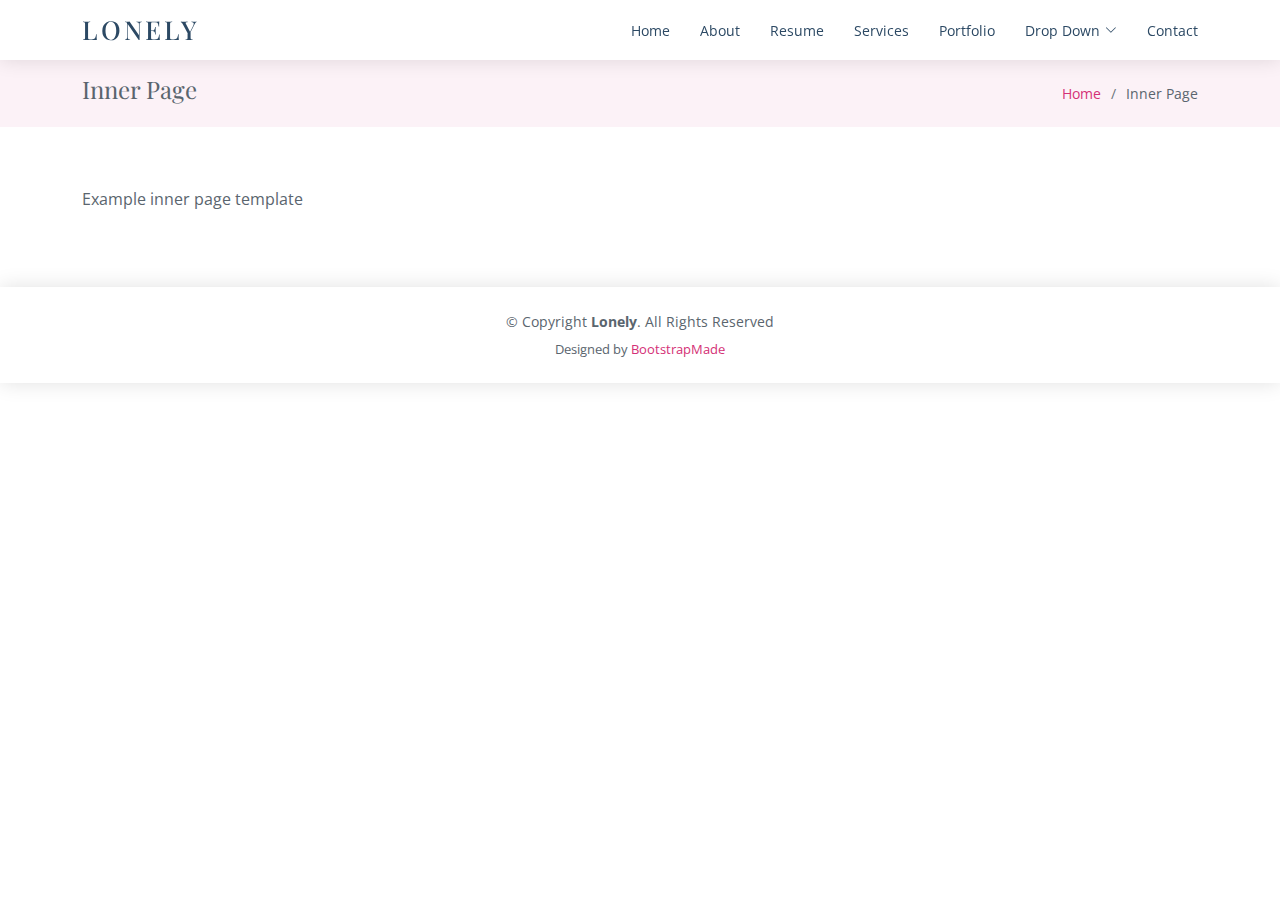
<file: inner-page.html>
<!DOCTYPE html>
<html lang="en">

<head>
  <meta charset="utf-8">
  <meta content="width=device-width, initial-scale=1.0" name="viewport">

  <title>Inner Page - Lonely Bootstrap Template</title>
  <meta content="" name="description">
  <meta content="" name="keywords">

  <!-- Favicons -->
  <link href="assets/img/favicon.png" rel="icon">
  <link href="assets/img/apple-touch-icon.png" rel="apple-touch-icon">

  <!-- Google Fonts -->
  <link href="https://fonts.googleapis.com/css?family=Open+Sans:300,300i,400,400i,600,600i,700,700i|Poppins:300,300i,400,400i,500,500i,600,600i,700,700i|Playfair+Display:400,400i,500,500i,600,600i,700,700i&subset=cyrillic" rel="stylesheet">

  <!-- Vendor CSS Files -->
  <link href="assets/vendor/bootstrap/css/bootstrap.min.css" rel="stylesheet">
  <link href="assets/vendor/bootstrap-icons/bootstrap-icons.css" rel="stylesheet">
  <link href="assets/vendor/boxicons/css/boxicons.min.css" rel="stylesheet">
  <link href="assets/vendor/glightbox/css/glightbox.min.css" rel="stylesheet">
  <link href="assets/vendor/swiper/swiper-bundle.min.css" rel="stylesheet">

  <!-- Template Main CSS File -->
  <link href="assets/css/style.css" rel="stylesheet">

  <!-- =======================================================
  * Template Name: Lonely - v4.7.0
  * Template URL: https://bootstrapmade.com/free-html-bootstrap-template-lonely/
  * Author: BootstrapMade.com
  * License: https://bootstrapmade.com/license/
  ======================================================== -->
</head>

<body>

  <!-- ======= Header ======= -->
  <header id="header" class="d-flex align-items-center">
    <div class="container d-flex align-items-center justify-content-between">

      <div class="logo">
        <h1><a href="index.html">Lonely</a></h1>
        <!-- Uncomment below if you prefer to use an image logo -->
        <!-- <a href="index.html"><img src="assets/img/logo.png" alt="" class="img-fluid"></a>-->
      </div>

      <nav id="navbar" class="navbar">
        <ul>
          <li><a class="nav-link scrollto " href="#hero">Home</a></li>
          <li><a class="nav-link scrollto" href="#about">About</a></li>
          <li><a class="nav-link scrollto" href="#resume">Resume</a></li>
          <li><a class="nav-link scrollto" href="#services">Services</a></li>
          <li><a class="nav-link scrollto" href="#portfolio">Portfolio</a></li>
          <li class="dropdown"><a href="#"><span>Drop Down</span> <i class="bi bi-chevron-down"></i></a>
            <ul>
              <li><a href="#">Drop Down 1</a></li>
              <li class="dropdown"><a href="#"><span>Deep Drop Down</span> <i class="bi bi-chevron-right"></i></a>
                <ul>
                  <li><a href="#">Deep Drop Down 1</a></li>
                  <li><a href="#">Deep Drop Down 2</a></li>
                  <li><a href="#">Deep Drop Down 3</a></li>
                  <li><a href="#">Deep Drop Down 4</a></li>
                  <li><a href="#">Deep Drop Down 5</a></li>
                </ul>
              </li>
              <li><a href="#">Drop Down 2</a></li>
              <li><a href="#">Drop Down 3</a></li>
              <li><a href="#">Drop Down 4</a></li>
            </ul>
          </li>
          <li><a class="nav-link scrollto" href="#contact">Contact</a></li>
        </ul>
        <i class="bi bi-list mobile-nav-toggle"></i>
      </nav><!-- .navbar -->

    </div>
  </header><!-- End Header -->

  <main id="main">

    <!-- ======= Breadcrumbs Section ======= -->
    <section class="breadcrumbs">
      <div class="container">

        <div class="d-flex justify-content-between align-items-center">
          <h2>Inner Page</h2>
          <ol>
            <li><a href="index.html">Home</a></li>
            <li>Inner Page</li>
          </ol>
        </div>

      </div>
    </section><!-- End Breadcrumbs Section -->

    <section class="inner-page">
      <div class="container">
        <p>
          Example inner page template
        </p>
      </div>
    </section>

  </main><!-- End #main -->

  <!-- ======= Footer ======= -->
  <footer id="footer">
    <div class="container">
      <div class="copyright">
        &copy; Copyright <strong><span>Lonely</span></strong>. All Rights Reserved
      </div>
      <div class="credits">
        <!-- All the links in the footer should remain intact. -->
        <!-- You can delete the links only if you purchased the pro version. -->
        <!-- Licensing information: https://bootstrapmade.com/license/ -->
        <!-- Purchase the pro version with working PHP/AJAX contact form: https://bootstrapmade.com/free-html-bootstrap-template-lonely/ -->
        Designed by <a href="https://bootstrapmade.com/">BootstrapMade</a>
      </div>
    </div>
  </footer><!-- End  Footer -->

  <a href="#" class="back-to-top d-flex align-items-center justify-content-center"><i class="bi bi-arrow-up-short"></i></a>

  <!-- Vendor JS Files -->
  <script src="assets/vendor/purecounter/purecounter.js"></script>
  <script src="assets/vendor/bootstrap/js/bootstrap.bundle.min.js"></script>
  <script src="assets/vendor/glightbox/js/glightbox.min.js"></script>
  <script src="assets/vendor/isotope-layout/isotope.pkgd.min.js"></script>
  <script src="assets/vendor/swiper/swiper-bundle.min.js"></script>
  <script src="assets/vendor/waypoints/noframework.waypoints.js"></script>
  <script src="assets/vendor/php-email-form/validate.js"></script>

  <!-- Template Main JS File -->
  <script src="assets/js/main.js"></script>

</body>

</html>
</file>
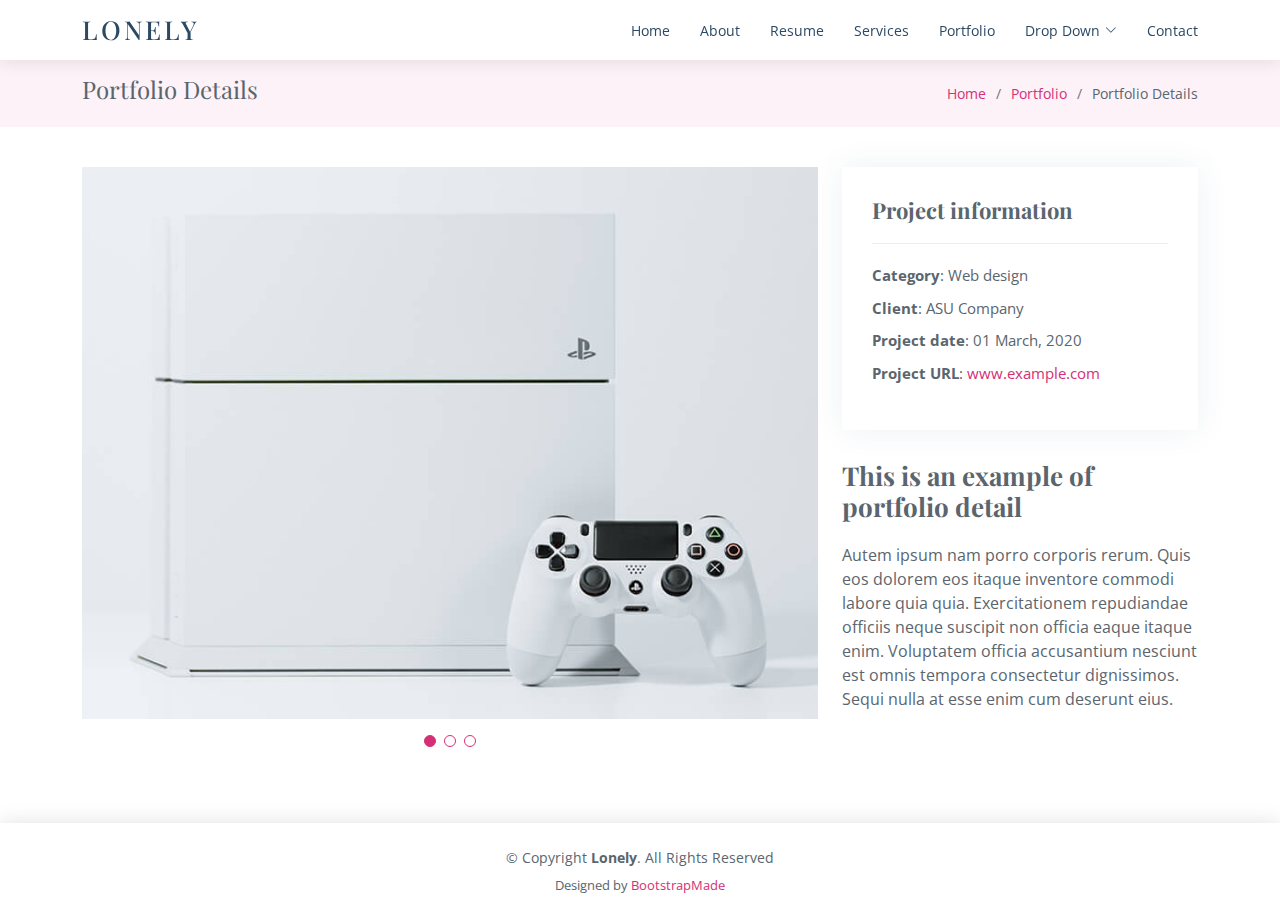
<file: portfolio-details.html>
<!DOCTYPE html>
<html lang="en">

<head>
  <meta charset="utf-8">
  <meta content="width=device-width, initial-scale=1.0" name="viewport">

  <title>Portfolio Details - Lonely Bootstrap Template</title>
  <meta content="" name="description">
  <meta content="" name="keywords">

  <!-- Favicons -->
  <link href="assets/img/favicon.png" rel="icon">
  <link href="assets/img/apple-touch-icon.png" rel="apple-touch-icon">

  <!-- Google Fonts -->
  <link href="https://fonts.googleapis.com/css?family=Open+Sans:300,300i,400,400i,600,600i,700,700i|Poppins:300,300i,400,400i,500,500i,600,600i,700,700i|Playfair+Display:400,400i,500,500i,600,600i,700,700i&subset=cyrillic" rel="stylesheet">

  <!-- Vendor CSS Files -->
  <link href="assets/vendor/bootstrap/css/bootstrap.min.css" rel="stylesheet">
  <link href="assets/vendor/bootstrap-icons/bootstrap-icons.css" rel="stylesheet">
  <link href="assets/vendor/boxicons/css/boxicons.min.css" rel="stylesheet">
  <link href="assets/vendor/glightbox/css/glightbox.min.css" rel="stylesheet">
  <link href="assets/vendor/swiper/swiper-bundle.min.css" rel="stylesheet">

  <!-- Template Main CSS File -->
  <link href="assets/css/style.css" rel="stylesheet">

  <!-- =======================================================
  * Template Name: Lonely - v4.7.0
  * Template URL: https://bootstrapmade.com/free-html-bootstrap-template-lonely/
  * Author: BootstrapMade.com
  * License: https://bootstrapmade.com/license/
  ======================================================== -->
</head>

<body>

  <!-- ======= Header ======= -->
  <header id="header" class="d-flex align-items-center">
    <div class="container d-flex align-items-center justify-content-between">

      <div class="logo">
        <h1><a href="index.html">Lonely</a></h1>
        <!-- Uncomment below if you prefer to use an image logo -->
        <!-- <a href="index.html"><img src="assets/img/logo.png" alt="" class="img-fluid"></a>-->
      </div>

      <nav id="navbar" class="navbar">
        <ul>
          <li><a class="nav-link scrollto " href="#hero">Home</a></li>
          <li><a class="nav-link scrollto" href="#about">About</a></li>
          <li><a class="nav-link scrollto" href="#resume">Resume</a></li>
          <li><a class="nav-link scrollto" href="#services">Services</a></li>
          <li><a class="nav-link scrollto" href="#portfolio">Portfolio</a></li>
          <li class="dropdown"><a href="#"><span>Drop Down</span> <i class="bi bi-chevron-down"></i></a>
            <ul>
              <li><a href="#">Drop Down 1</a></li>
              <li class="dropdown"><a href="#"><span>Deep Drop Down</span> <i class="bi bi-chevron-right"></i></a>
                <ul>
                  <li><a href="#">Deep Drop Down 1</a></li>
                  <li><a href="#">Deep Drop Down 2</a></li>
                  <li><a href="#">Deep Drop Down 3</a></li>
                  <li><a href="#">Deep Drop Down 4</a></li>
                  <li><a href="#">Deep Drop Down 5</a></li>
                </ul>
              </li>
              <li><a href="#">Drop Down 2</a></li>
              <li><a href="#">Drop Down 3</a></li>
              <li><a href="#">Drop Down 4</a></li>
            </ul>
          </li>
          <li><a class="nav-link scrollto" href="#contact">Contact</a></li>
        </ul>
        <i class="bi bi-list mobile-nav-toggle"></i>
      </nav><!-- .navbar -->

    </div>
  </header><!-- End Header -->

  <main id="main">

    <!-- ======= Breadcrumbs Section ======= -->
    <section class="breadcrumbs">
      <div class="container">

        <div class="d-flex justify-content-between align-items-center">
          <h2>Portfolio Details</h2>
          <ol>
            <li><a href="index.html">Home</a></li>
            <li><a href="portfolio.html">Portfolio</a></li>
            <li>Portfolio Details</li>
          </ol>
        </div>

      </div>
    </section><!-- Breadcrumbs Section -->

    <!-- ======= Portfolio Details Section ======= -->
    <section id="portfolio-details" class="portfolio-details">
      <div class="container">

        <div class="row gy-4">

          <div class="col-lg-8">
            <div class="portfolio-details-slider swiper">
              <div class="swiper-wrapper align-items-center">

                <div class="swiper-slide">
                  <img src="assets/img/portfolio/portfolio-1.jpg" alt="">
                </div>

                <div class="swiper-slide">
                  <img src="assets/img/portfolio/portfolio-2.jpg" alt="">
                </div>

                <div class="swiper-slide">
                  <img src="assets/img/portfolio/portfolio-3.jpg" alt="">
                </div>

              </div>
              <div class="swiper-pagination"></div>
            </div>
          </div>

          <div class="col-lg-4">
            <div class="portfolio-info">
              <h3>Project information</h3>
              <ul>
                <li><strong>Category</strong>: Web design</li>
                <li><strong>Client</strong>: ASU Company</li>
                <li><strong>Project date</strong>: 01 March, 2020</li>
                <li><strong>Project URL</strong>: <a href="#">www.example.com</a></li>
              </ul>
            </div>
            <div class="portfolio-description">
              <h2>This is an example of portfolio detail</h2>
              <p>
                Autem ipsum nam porro corporis rerum. Quis eos dolorem eos itaque inventore commodi labore quia quia. Exercitationem repudiandae officiis neque suscipit non officia eaque itaque enim. Voluptatem officia accusantium nesciunt est omnis tempora consectetur dignissimos. Sequi nulla at esse enim cum deserunt eius.
              </p>
            </div>
          </div>

        </div>

      </div>
    </section><!-- End Portfolio Details Section -->

  </main><!-- End #main -->

  <!-- ======= Footer ======= -->
  <footer id="footer">
    <div class="container">
      <div class="copyright">
        &copy; Copyright <strong><span>Lonely</span></strong>. All Rights Reserved
      </div>
      <div class="credits">
        <!-- All the links in the footer should remain intact. -->
        <!-- You can delete the links only if you purchased the pro version. -->
        <!-- Licensing information: https://bootstrapmade.com/license/ -->
        <!-- Purchase the pro version with working PHP/AJAX contact form: https://bootstrapmade.com/free-html-bootstrap-template-lonely/ -->
        Designed by <a href="https://bootstrapmade.com/">BootstrapMade</a>
      </div>
    </div>
  </footer><!-- End  Footer -->

  <a href="#" class="back-to-top d-flex align-items-center justify-content-center"><i class="bi bi-arrow-up-short"></i></a>

  <!-- Vendor JS Files -->
  <script src="assets/vendor/purecounter/purecounter.js"></script>
  <script src="assets/vendor/bootstrap/js/bootstrap.bundle.min.js"></script>
  <script src="assets/vendor/glightbox/js/glightbox.min.js"></script>
  <script src="assets/vendor/isotope-layout/isotope.pkgd.min.js"></script>
  <script src="assets/vendor/swiper/swiper-bundle.min.js"></script>
  <script src="assets/vendor/waypoints/noframework.waypoints.js"></script>
  <script src="assets/vendor/php-email-form/validate.js"></script>

  <!-- Template Main JS File -->
  <script src="assets/js/main.js"></script>

</body>

</html>
</file>
<file: assets/css/style.css>
/**
* Template Name: Lonely - v4.7.0
* Template URL: https://bootstrapmade.com/free-html-bootstrap-template-lonely/
* Author: BootstrapMade.com
* License: https://bootstrapmade.com/license/
*/

/*--------------------------------------------------------------
# General
--------------------------------------------------------------*/
body {
  font-family: "Open Sans", sans-serif;
  color: #5a656e;
}

a {
  color: #d43076;
  text-decoration: none;
}

a:hover {
  color: #dd5a92;
  text-decoration: none;
}

h1, h2, h3, h4, h5, h6 {
  font-family: "Playfair Display", serif;
}

/*--------------------------------------------------------------
# Back to top button
--------------------------------------------------------------*/
.back-to-top {
  position: fixed;
  visibility: hidden;
  opacity: 0;
  right: 15px;
  bottom: 15px;
  z-index: 9999;
  background: #d43076;
  width: 40px;
  height: 40px;
  border-radius: 50px;
  transition: all 0.4s;
}
.back-to-top i {
  font-size: 24px;
  color: #fff;
  line-height: 0;
}
.back-to-top:hover {
  background: #db528c;
  color: #fff;
}
.back-to-top.active {
  visibility: visible;
  opacity: 1;
}

/*--------------------------------------------------------------
# Header
--------------------------------------------------------------*/
#header {
  transition: all 0.5s;
  z-index: 997;
  transition: all 0.5s;
  height: 60px;
  background: #fff;
  box-shadow: 0px 0px 20px 0px rgba(0, 0, 0, 0.12);
}
#header .logo h1 {
  font-size: 26px;
  margin: 0;
  padding: 6px 0;
  line-height: 1;
  font-weight: 500;
  letter-spacing: 3px;
  text-transform: uppercase;
}
#header .logo h1 a, #header .logo h1 a:hover {
  color: #2c4964;
  text-decoration: none;
}
#header .logo img {
  padding: 0;
  margin: 0;
  max-height: 40px;
}

.scrolled-offset {
  margin-top: 60px;
}

/*--------------------------------------------------------------
# Navigation Menu
--------------------------------------------------------------*/
/**
* Desktop Navigation 
*/
.navbar {
  padding: 0;
}
.navbar ul {
  margin: 0;
  padding: 0;
  display: flex;
  list-style: none;
  align-items: center;
}
.navbar li {
  position: relative;
}
.navbar a, .navbar a:focus {
  display: flex;
  align-items: center;
  justify-content: space-between;
  padding: 10px 0 10px 30px;
  font-size: 14px;
  color: #2c4964;
  white-space: nowrap;
  transition: 0.3s;
}
.navbar a i, .navbar a:focus i {
  font-size: 12px;
  line-height: 0;
  margin-left: 5px;
}
.navbar a:hover, .navbar .active, .navbar .active:focus, .navbar li:hover > a {
  color: #d43076;
}
.navbar .dropdown ul {
  display: block;
  position: absolute;
  left: 14px;
  top: 100%;
  margin: 0;
  padding: 10px 0;
  z-index: 99;
  opacity: 0;
  visibility: hidden;
  background: #fff;
  box-shadow: 0px 0px 30px rgba(127, 137, 161, 0.25);
  transition: 0.3s;
  border-radius: 4px;
}
.navbar .dropdown ul li {
  min-width: 200px;
}
.navbar .dropdown ul a {
  padding: 10px 20px;
  text-transform: none;
}
.navbar .dropdown ul a i {
  font-size: 12px;
}
.navbar .dropdown ul a:hover, .navbar .dropdown ul .active:hover, .navbar .dropdown ul li:hover > a {
  color: #d43076;
}
.navbar .dropdown:hover > ul {
  opacity: 1;
  visibility: visible;
}
.navbar .dropdown .dropdown ul {
  top: 0;
  left: calc(100% - 30px);
  visibility: hidden;
}
.navbar .dropdown .dropdown:hover > ul {
  opacity: 1;
  top: 0;
  left: 100%;
  visibility: visible;
}
@media (max-width: 1366px) {
  .navbar .dropdown .dropdown ul {
    left: -90%;
  }
  .navbar .dropdown .dropdown:hover > ul {
    left: -100%;
  }
}

/**
* Mobile Navigation 
*/
.mobile-nav-toggle {
  color: #2c4964;
  font-size: 28px;
  cursor: pointer;
  display: none;
  line-height: 0;
  transition: 0.5s;
}
.mobile-nav-toggle.bi-x {
  color: #fff;
}

@media (max-width: 991px) {
  .mobile-nav-toggle {
    display: block;
  }

  .navbar ul {
    display: none;
  }
}
.navbar-mobile {
  position: fixed;
  overflow: hidden;
  top: 0;
  right: 0;
  left: 0;
  bottom: 0;
  background: rgba(13, 21, 29, 0.6);
  transition: 0.3s;
  z-index: 998;
}
.navbar-mobile .mobile-nav-toggle {
  position: absolute;
  top: 15px;
  right: 15px;
}
.navbar-mobile ul {
  display: block;
  position: absolute;
  top: 55px;
  right: 15px;
  bottom: 15px;
  left: 15px;
  padding: 10px 0;
  border-radius: 10px;
  background-color: #fff;
  overflow-y: auto;
  transition: 0.3s;
}
.navbar-mobile a, .navbar-mobile a:focus {
  padding: 10px 20px;
  font-size: 15px;
  color: #2c4964;
}
.navbar-mobile a:hover, .navbar-mobile .active, .navbar-mobile li:hover > a {
  color: #d43076;
}
.navbar-mobile .getstarted, .navbar-mobile .getstarted:focus {
  margin: 15px;
}
.navbar-mobile .dropdown ul {
  position: static;
  display: none;
  margin: 10px 20px;
  padding: 10px 0;
  z-index: 99;
  opacity: 1;
  visibility: visible;
  background: #fff;
  box-shadow: 0px 0px 30px rgba(127, 137, 161, 0.25);
}
.navbar-mobile .dropdown ul li {
  min-width: 200px;
}
.navbar-mobile .dropdown ul a {
  padding: 10px 20px;
}
.navbar-mobile .dropdown ul a i {
  font-size: 12px;
}
.navbar-mobile .dropdown ul a:hover, .navbar-mobile .dropdown ul .active:hover, .navbar-mobile .dropdown ul li:hover > a {
  color: #d43076;
}
.navbar-mobile .dropdown > .dropdown-active {
  display: block;
}

/*--------------------------------------------------------------
# Hero Section
--------------------------------------------------------------*/
#hero {
  width: 100%;
  height: 75vh;
  background: url("[data-uri]") top center;
  background-size: cover;
  padding: 0 15px;
}
#hero h1 {
  margin: 0 0 10px 0;
  font-size: 48px;
  font-weight: 700;
  line-height: 56px;
  color: #fff;
}
#hero h2 {
  color: #eee;
  margin-bottom: 10px;
  font-size: 24px;
  font-weight: 300;
  font-family: "Poppins", sans-serif;
}
#hero .btn-get-started {
  font-size: 64px;
  transition: 0.5s;
  color: #fff;
  height: 60px;
}
#hero .btn-get-started:hover {
  padding-top: 10px;
  color: #d43076;
}
@media (min-width: 1024px) {
  #hero {
    background-attachment: fixed;
  }
}
@media (max-width: 768px) {
  #hero h1 {
    font-size: 28px;
    line-height: 36px;
  }
  #hero h2 {
    font-size: 18px;
    line-height: 24px;
    margin-bottom: 30px;
  }
}

/*--------------------------------------------------------------
# Sections General
--------------------------------------------------------------*/
section {
  padding: 60px 0;
}

.section-bg {
  background: linear-gradient(180deg, #f2f6f9 0%, #fff 100%);
}

.section-title {
  padding-bottom: 30px;
}
.section-title h2 {
  font-size: 32px;
  font-weight: bold;
  margin-bottom: 15px;
  padding-bottom: 15px;
  position: relative;
  color: #345676;
}
.section-title h2::after {
  content: "";
  position: absolute;
  display: block;
  width: 50px;
  height: 3px;
  background: #d43076;
  bottom: 0;
  left: 0;
}
.section-title p {
  margin-bottom: 0;
}

/*--------------------------------------------------------------
# Breadcrumbs
--------------------------------------------------------------*/
.breadcrumbs {
  padding: 15px 0;
  background-color: #fcf2f7;
  min-height: 40px;
}
.breadcrumbs h2 {
  font-size: 24px;
  font-weight: 300;
}
.breadcrumbs ol {
  display: flex;
  flex-wrap: wrap;
  list-style: none;
  padding: 0;
  margin: 0;
  font-size: 14px;
}
.breadcrumbs ol li + li {
  padding-left: 10px;
}
.breadcrumbs ol li + li::before {
  display: inline-block;
  padding-right: 10px;
  color: #6c757d;
  content: "/";
}
@media (max-width: 768px) {
  .breadcrumbs .d-flex {
    display: block !important;
  }
  .breadcrumbs ol {
    display: block;
  }
  .breadcrumbs ol li {
    display: inline-block;
  }
}

/*--------------------------------------------------------------
# About
--------------------------------------------------------------*/
.about .content {
  padding: 30px 0;
}
.about .content h3 {
  font-weight: 500;
  font-size: 34px;
  color: #2c4964;
}
.about .content p {
  margin-bottom: 0;
}
.about .content .count-box {
  padding: 20px 0;
  width: 100%;
}
.about .content .count-box i {
  display: block;
  font-size: 36px;
  color: #eeafca;
  float: left;
  line-height: 0;
}
.about .content .count-box span {
  font-size: 36px;
  line-height: 20px;
  display: block;
  font-weight: 700;
  color: #2c4964;
  margin-left: 50px;
  font-family: "Playfair Display", serif;
}
.about .content .count-box p {
  padding: 15px 0 0 0;
  margin: 0 0 0 50px;
  font-family: "Playfair Display", serif;
  font-size: 14px;
  color: #437099;
}
.about .content .count-box a {
  font-weight: 600;
  display: block;
  margin-top: 20px;
  color: #437099;
  font-size: 15px;
  font-family: "Poppins", sans-serif;
  transition: ease-in-out 0.3s;
}
.about .content .count-box a:hover {
  color: #6b96be;
}
.about .image {
  background:  center center no-repeat;
  background-size: cover;
  min-height: 200px;
}
@media (max-width: 991px) {
  .about .image {
    text-align: center;
  }
  .about .image img {
    max-width: 80%;
  }
}
@media (max-width: 667px) {
  .about .image img {
    max-width: 100%;
  }
}

/*--------------------------------------------------------------
# Skills
--------------------------------------------------------------*/
.skills .progress {
  height: 50px;
  display: block;
  background: none;
}
.skills .progress .skill {
  padding: 10px 0;
  margin: 0 0 6px 0;
  text-transform: uppercase;
  display: block;
  font-weight: 600;
  font-family: "Poppins", sans-serif;
  color: #2c4964;
}
.skills .progress .skill .val {
  float: right;
  font-style: normal;
}
.skills .progress-bar-wrap {
  background: #fbeaf1;
}
.skills .progress-bar {
  width: 1px;
  height: 10px;
  transition: 0.9s;
  background-color: #dd5a92;
}

/*--------------------------------------------------------------
# Resume
--------------------------------------------------------------*/
.resume .resume-title {
  font-size: 26px;
  font-weight: 500;
  margin-top: 20px;
  margin-bottom: 20px;
  color: #4b7dab;
  font-family: "Poppins", sans-serif;
}
.resume .resume-item {
  padding: 0 0 20px 20px;
  margin-top: -2px;
  border-left: 2px solid #d43076;
  position: relative;
}
.resume .resume-item h4 {
  line-height: 18px;
  font-size: 18px;
  font-weight: 600;
  color: #2c4964;
  margin-bottom: 10px;
}
.resume .resume-item h5 {
  font-size: 16px;
  background: #e4ebf3;
  padding: 5px 15px;
  display: inline-block;
  font-weight: 400;
  margin-bottom: 10px;
  font-family: "Poppins", sans-serif;
}
.resume .resume-item ul {
  padding-left: 20px;
}
.resume .resume-item ul li {
  padding-bottom: 10px;
}
.resume .resume-item:last-child {
  padding-bottom: 0;
}
.resume .resume-item::before {
  content: "";
  position: absolute;
  width: 16px;
  height: 16px;
  border-radius: 50px;
  left: -9px;
  top: 0;
  background: #fff;
  border: 2px solid #d43076;
}

/*--------------------------------------------------------------
# Services
--------------------------------------------------------------*/
.services .icon-box {
  padding: 20px 15px;
  position: relative;
  overflow: hidden;
  background: #fff;
  box-shadow: 0 0 29px 0 rgba(68, 88, 144, 0.2);
  transition: all 0.3s ease-in-out;
  border-radius: 8px;
  text-align: center;
  z-index: 1;
}
.services .icon-box::before {
  content: "";
  position: absolute;
  top: 0;
  left: 0;
  right: 0;
  height: 0;
  transition: ease-in-out 0.3s;
  z-index: -1;
}
.services .icon-box:hover::before {
  background: #d43076;
  height: 100%;
  border-radius: 0px;
}
.services .icon {
  margin: 0 auto 30px auto;
  padding-top: 10px;
  display: inline-block;
  text-align: center;
  border-radius: 50%;
  width: 60px;
  height: 60px;
  background: #d43076;
  transition: all 0.3s ease-in-out;
}
.services .icon i {
  font-size: 36px;
  line-height: 1;
  color: #fff;
}
.services .title {
  font-weight: 700;
  margin-bottom: 15px;
  font-size: 18px;
}
.services .title a {
  color: #111;
}
.services .description {
  font-size: 15px;
  line-height: 24px;
  margin-bottom: 0;
}
.services .icon-box:hover .title a, .services .icon-box:hover .description {
  color: #fff;
}
.services .icon-box:hover .icon {
  background: #fff;
}
.services .icon-box:hover .icon i {
  color: #d43076;
}
@media (max-width: 768px) {
  .services .icon-box::before {
    bottom: 60%;
  }
}

/*--------------------------------------------------------------
# Portfolio
--------------------------------------------------------------*/
.portfolio .portfolio-item {
  margin-bottom: 30px;
}
.portfolio #portfolio-flters {
  padding: 0;
  margin: 0 auto 35px auto;
  list-style: none;
  text-align: center;
  background: #fff;
  border-radius: 50px;
  padding: 2px 15px;
  box-shadow: 0px 2px 15px rgba(0, 0, 0, 0.08);
}
.portfolio #portfolio-flters li {
  cursor: pointer;
  display: inline-block;
  padding: 10px 15px 8px 15px;
  font-size: 14px;
  font-weight: 600;
  line-height: 1;
  text-transform: uppercase;
  color: #5a656e;
  margin-bottom: 5px;
  transition: all 0.3s ease-in-out;
}
.portfolio #portfolio-flters li:hover, .portfolio #portfolio-flters li.filter-active {
  color: #d43076;
}
.portfolio #portfolio-flters li:last-child {
  margin-right: 0;
}
.portfolio .portfolio-wrap {
  transition: 0.3s;
  position: relative;
  overflow: hidden;
  z-index: 1;
}
.portfolio .portfolio-wrap::before {
  content: "";
  background: rgba(44, 73, 100, 0.6);
  position: absolute;
  left: 30px;
  right: 30px;
  top: 30px;
  bottom: 30px;
  transition: all ease-in-out 0.3s;
  z-index: 2;
  opacity: 0;
}
.portfolio .portfolio-wrap .portfolio-info {
  opacity: 0;
  position: absolute;
  top: 10%;
  left: 0;
  right: 0;
  text-align: center;
  z-index: 3;
  transition: all ease-in-out 0.3s;
}
.portfolio .portfolio-wrap .portfolio-info h4 {
  font-size: 20px;
  color: #fff;
  font-weight: 600;
}
.portfolio .portfolio-wrap .portfolio-info p {
  color: #ffffff;
  font-size: 14px;
  text-transform: uppercase;
}
.portfolio .portfolio-wrap .portfolio-links {
  opacity: 0;
  left: 0;
  right: 0;
  bottom: 10%;
  text-align: center;
  z-index: 3;
  position: absolute;
  transition: all ease-in-out 0.3s;
}
.portfolio .portfolio-wrap .portfolio-links a {
  color: #fff;
  margin: 0 2px;
  font-size: 28px;
  display: inline-block;
  transition: 0.3s;
}
.portfolio .portfolio-wrap .portfolio-links a:hover {
  color: #e684ae;
}
.portfolio .portfolio-wrap:hover::before {
  top: 0;
  left: 0;
  right: 0;
  bottom: 0;
  opacity: 1;
}
.portfolio .portfolio-wrap:hover .portfolio-info {
  opacity: 1;
  top: calc(50% - 48px);
}
.portfolio .portfolio-wrap:hover .portfolio-links {
  opacity: 1;
  bottom: calc(50% - 50px);
}

/*--------------------------------------------------------------
# Portfolio Details
--------------------------------------------------------------*/
.portfolio-details {
  padding-top: 40px;
}
.portfolio-details .portfolio-details-slider img {
  width: 100%;
}
.portfolio-details .portfolio-details-slider .swiper-pagination {
  margin-top: 20px;
  position: relative;
}
.portfolio-details .portfolio-details-slider .swiper-pagination .swiper-pagination-bullet {
  width: 12px;
  height: 12px;
  background-color: #fff;
  opacity: 1;
  border: 1px solid #d43076;
}
.portfolio-details .portfolio-details-slider .swiper-pagination .swiper-pagination-bullet-active {
  background-color: #d43076;
}
.portfolio-details .portfolio-info {
  padding: 30px;
  box-shadow: 0px 0 30px rgba(44, 73, 100, 0.08);
}
.portfolio-details .portfolio-info h3 {
  font-size: 22px;
  font-weight: 700;
  margin-bottom: 20px;
  padding-bottom: 20px;
  border-bottom: 1px solid #eee;
}
.portfolio-details .portfolio-info ul {
  list-style: none;
  padding: 0;
  font-size: 15px;
}
.portfolio-details .portfolio-info ul li + li {
  margin-top: 10px;
}
.portfolio-details .portfolio-description {
  padding-top: 30px;
}
.portfolio-details .portfolio-description h2 {
  font-size: 26px;
  font-weight: 700;
  margin-bottom: 20px;
}
.portfolio-details .portfolio-description p {
  padding: 0;
}

/*--------------------------------------------------------------
# Testimonials
--------------------------------------------------------------*/
.testimonials .testimonials-carousel, .testimonials .testimonials-slider {
  overflow: hidden;
}
.testimonials .testimonial-item {
  box-sizing: content-box;
  min-height: 320px;
}
.testimonials .testimonial-item .testimonial-img {
  width: 90px;
  border-radius: 50%;
  margin: -40px 0 0 40px;
  position: relative;
  z-index: 2;
  border: 6px solid #fff;
  box-shadow: 0px 5px 15px rgba(0, 0, 0, 0.1);
}
.testimonials .testimonial-item h3 {
  font-size: 18px;
  font-weight: bold;
  margin: 10px 0 5px 45px;
  color: #2c4964;
}
.testimonials .testimonial-item h4 {
  font-size: 14px;
  color: #6b96be;
  margin: 0 0 0 45px;
}
.testimonials .testimonial-item .quote-icon-left, .testimonials .testimonial-item .quote-icon-right {
  color: #f7d9e6;
  font-size: 26px;
}
.testimonials .testimonial-item .quote-icon-left {
  display: inline-block;
  left: -5px;
  position: relative;
}
.testimonials .testimonial-item .quote-icon-right {
  display: inline-block;
  right: -5px;
  position: relative;
  top: 10px;
}
.testimonials .testimonial-item p {
  font-style: italic;
  margin: 0 15px 0 15px;
  padding: 20px 20px 60px 20px;
  background: #fff;
  position: relative;
  border-radius: 6px;
  position: relative;
  z-index: 1;
  box-shadow: 0px 2px 15px rgba(0, 0, 0, 0.1);
}
.testimonials .swiper-pagination {
  margin-top: 20px;
  position: relative;
}
.testimonials .swiper-pagination .swiper-pagination-bullet {
  width: 12px;
  height: 12px;
  background-color: #fff;
  opacity: 1;
  border: 1px solid #d43076;
}
.testimonials .swiper-pagination .swiper-pagination-bullet-active {
  background-color: #d43076;
}
@media (max-width: 767px) {
  .testimonials {
    margin: 30px 10px;
  }
}

/*--------------------------------------------------------------
# Contact
--------------------------------------------------------------*/
.contact .contact-about h3 {
  font-size: 36px;
  margin: 0 0 10px 0;
  padding: 0;
  line-height: 1;
  font-weight: 300;
  letter-spacing: 3px;
  text-transform: uppercase;
  color: #d43076;
}
.contact .contact-about p {
  font-size: 14px;
  line-height: 24px;
  font-family: "Playfair Display", serif;
  color: #3c6387;
}
.contact .social-links {
  padding-bottom: 20px;
}
.contact .social-links a {
  font-size: 18px;
  display: inline-block;
  background: #fff;
  color: #d43076;
  line-height: 0;
  padding: 8px 0;
  margin-right: 4px;
  border-radius: 50%;
  text-align: center;
  width: 36px;
  height: 36px;
  transition: 0.3s;
  border: 1px solid #d43076;
}
.contact .social-links a:hover {
  background: #d43076;
  color: #fff;
}
.contact .info {
  color: #5a656e;
}
.contact .info i {
  font-size: 32px;
  color: #d43076;
  line-height: 0;
  margin-right: 15px;
}
.contact .info p {
  font-size: 14px;
  margin: 0;
}
.contact .php-email-form .error-message {
  display: none;
  color: #fff;
  background: #ed3c0d;
  text-align: left;
  padding: 15px;
  font-weight: 600;
}
.contact .php-email-form .error-message br + br {
  margin-top: 25px;
}
.contact .php-email-form .sent-message {
  display: none;
  color: #fff;
  background: #18d26e;
  text-align: center;
  padding: 15px;
  font-weight: 600;
}
.contact .php-email-form .loading {
  display: none;
  background: #fff;
  text-align: center;
  padding: 15px;
}
.contact .php-email-form .loading:before {
  content: "";
  display: inline-block;
  border-radius: 50%;
  width: 24px;
  height: 24px;
  margin: 0 10px -6px 0;
  border: 3px solid #18d26e;
  border-top-color: #eee;
  -webkit-animation: animate-loading 1s linear infinite;
  animation: animate-loading 1s linear infinite;
}
.contact .php-email-form input, .contact .php-email-form textarea {
  border-radius: 0;
  box-shadow: none;
  font-size: 14px;
}
.contact .php-email-form input:focus, .contact .php-email-form textarea:focus {
  border-color: #d43076;
}
.contact .php-email-form button[type=submit] {
  background: #d43076;
  border: 0;
  padding: 10px 24px;
  color: #fff;
  transition: 0.4s;
  border-radius: 50px;
}
.contact .php-email-form button[type=submit]:hover {
  background: #dd5a92;
}
@-webkit-keyframes animate-loading {
  0% {
    transform: rotate(0deg);
  }
  100% {
    transform: rotate(360deg);
  }
}
@keyframes animate-loading {
  0% {
    transform: rotate(0deg);
  }
  100% {
    transform: rotate(360deg);
  }
}

/*--------------------------------------------------------------
# Footer
--------------------------------------------------------------*/
#footer {
  background: #fff;
  padding: 24px 0;
  font-size: 14px;
  box-shadow: 0px 0 20px 0 rgba(0, 0, 0, 0.12);
}
#footer .copyright {
  text-align: center;
}
#footer .credits {
  padding-top: 8px;
  text-align: center;
  font-size: 13px;
}
</file>
